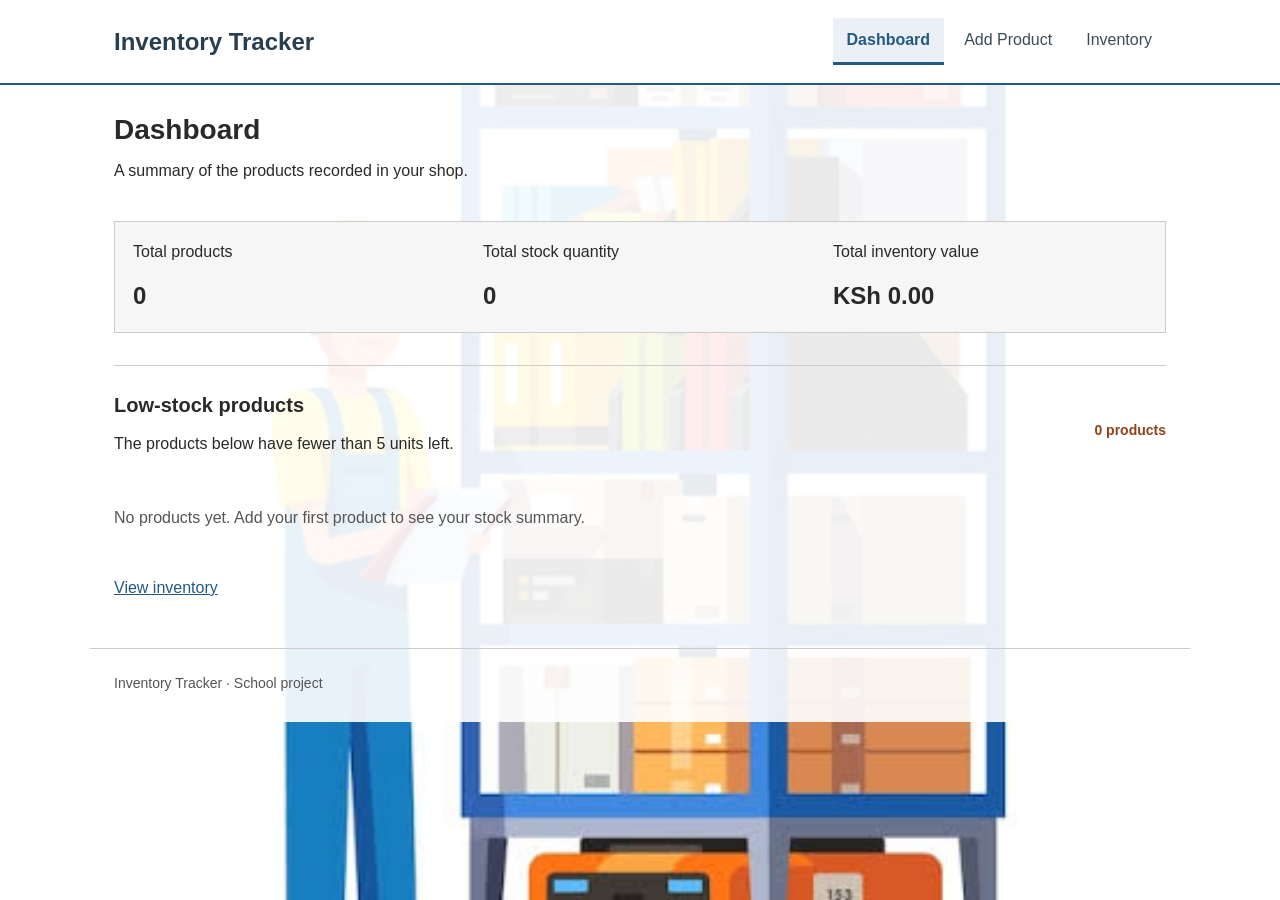
<file: index.html>
<!DOCTYPE html>
<html lang="en">
<head>
  <meta charset="UTF-8">
  <meta name="viewport" content="width=device-width, initial-scale=1.0">
  <meta name="description" content="A simple inventory tracker for a small shop.">
  <title>Dashboard | Inventory Tracker</title>
  <link rel="stylesheet" href="css/style.css">
  <script src="js/script.js" defer></script>
</head>
<body id="dashboard">
  <header class="site-header">
    <div class="header-content">
      <a class="brand" href="index.html">Inventory Tracker</a>
      <nav aria-label="Main navigation">
        <a href="index.html" aria-current="page">Dashboard</a>
        <a href="add-product.html">Add Product</a>
        <a href="inventory.html">Inventory</a>
      </nav>
    </div>
  </header>
  <main>
    <div class="page-heading">
      <div><h1>Dashboard</h1><p>A summary of the products recorded in your shop.</p></div>
    </div>
    <p id="storage-message" class="message error" role="alert" hidden></p>
    <noscript><p class="message error">Please enable JavaScript to use Inventory Tracker.</p></noscript>
    <section aria-label="Inventory summary" class="summary-grid">
      <div class="summary-card"><p>Total products</p><strong id="total-products">0</strong></div>
      <div class="summary-card"><p>Total stock quantity</p><strong id="total-quantity">0</strong></div>
      <div class="summary-card"><p>Total inventory value</p><strong id="total-value">KSh 0.00</strong></div>
    </section>
    <section class="panel" aria-labelledby="low-stock-heading">
      <div class="section-heading"><div><h2 id="low-stock-heading">Low-stock products</h2><p>The products below have fewer than 5 units left.</p></div><span id="low-stock-count" class="badge low">0 products</span></div>
      <div id="low-stock-list" class="stock-list"></div>
      <p id="dashboard-empty" class="empty-state"></p>
      <a class="text-link" href="inventory.html">View inventory</a>
    </section>
  </main>
  <footer><p>Inventory Tracker · School project</p></footer>
</body>
</html>
</file>
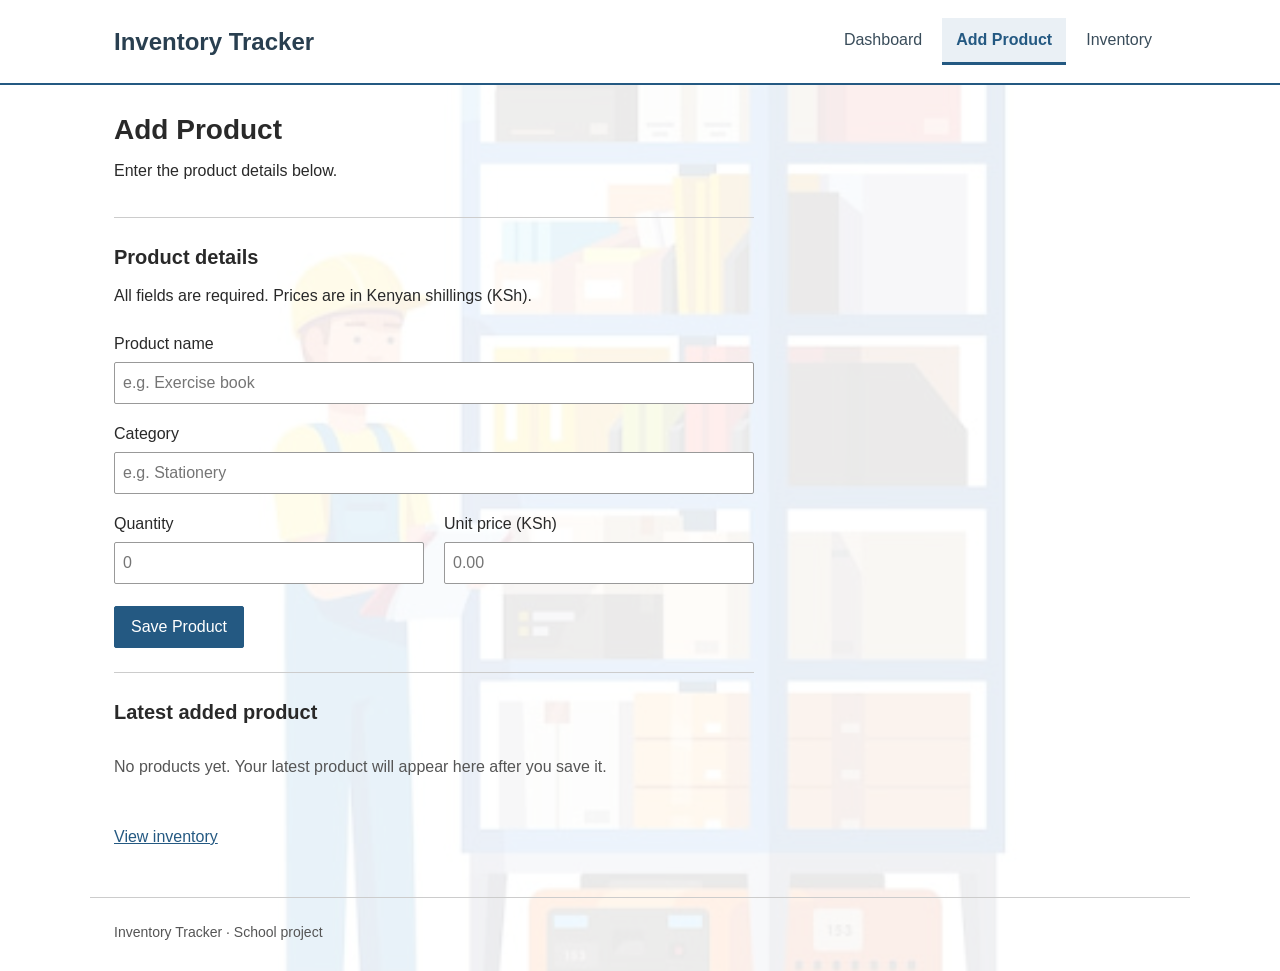
<file: add-product.html>
<!DOCTYPE html>
<html lang="en">
<head>
  <meta charset="UTF-8">
  <meta name="viewport" content="width=device-width, initial-scale=1.0">
  <title>Add Product | Inventory Tracker</title>
  <link rel="stylesheet" href="css/style.css">
  <script src="js/script.js" defer></script>
</head>
<body id="add-product">
  <header class="site-header"><div class="header-content">
    <a class="brand" href="index.html">Inventory Tracker</a>
    <nav aria-label="Main navigation"><a href="index.html">Dashboard</a><a href="add-product.html" aria-current="page">Add Product</a><a href="inventory.html">Inventory</a></nav>
  </div></header>
  <main>
    <div class="page-heading"><div><h1>Add Product</h1><p>Enter the product details below.</p></div></div>
    <p id="storage-message" class="message error" role="alert" hidden></p>
    <noscript><p class="message error">Please enable JavaScript to add products.</p></noscript>
    <div class="form-layout">
      <section class="panel" aria-labelledby="product-details-heading">
        <h2 id="product-details-heading">Product details</h2><p>All fields are required. Prices are in Kenyan shillings (KSh).</p>
        <form id="product-form" novalidate>
          <div class="field"><label for="product-name">Product name</label><input id="product-name" name="productName" type="text" placeholder="e.g. Exercise book" required aria-describedby="name-error"><span id="name-error" class="field-error"></span></div>
          <div class="field"><label for="category">Category</label><input id="category" name="category" type="text" placeholder="e.g. Stationery" required aria-describedby="category-error"><span id="category-error" class="field-error"></span></div>
          <div class="field-grid">
            <div class="field"><label for="quantity">Quantity</label><input id="quantity" name="quantity" type="number" min="0" step="1" placeholder="0" required aria-describedby="quantity-error"><span id="quantity-error" class="field-error"></span></div>
            <div class="field"><label for="unit-price">Unit price (KSh)</label><input id="unit-price" name="unitPrice" type="number" min="0" step="any" placeholder="0.00" required aria-describedby="price-error"><span id="price-error" class="field-error"></span></div>
          </div>
          <p id="form-message" class="message" role="status" aria-live="polite" hidden></p>
          <button type="submit">Save Product</button>
        </form>
      </section>
      <section class="panel latest-panel" aria-labelledby="latest-heading"><h2 id="latest-heading">Latest added product</h2><div id="latest-product"></div><a class="text-link" href="inventory.html">View inventory</a></section>
    </div>
  </main>
  <footer><p>Inventory Tracker · School project</p></footer>
</body>
</html>
</file>
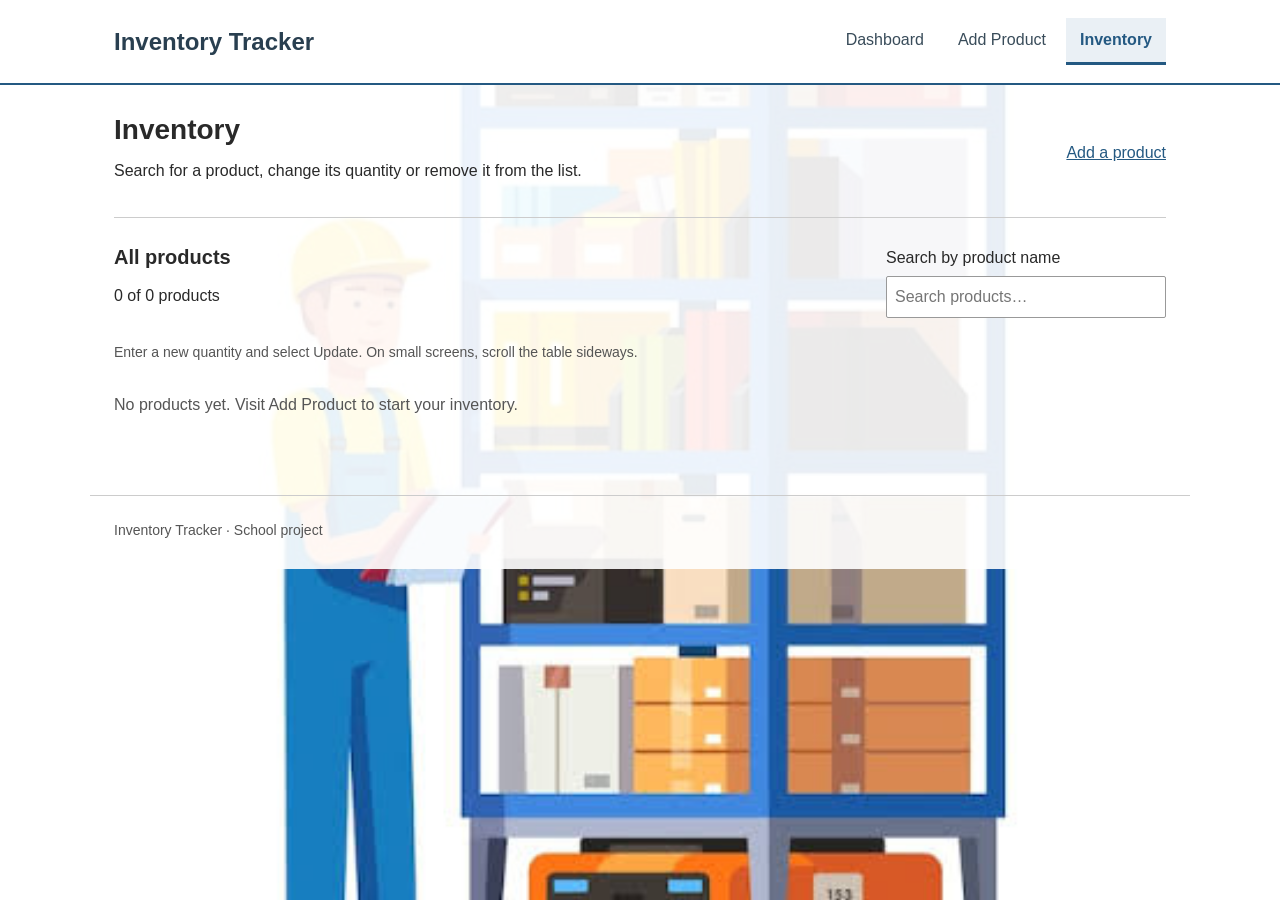
<file: inventory.html>
<!DOCTYPE html>
<html lang="en">
<head>
  <meta charset="UTF-8">
  <meta name="viewport" content="width=device-width, initial-scale=1.0">
  <title>Inventory | Inventory Tracker</title>
  <link rel="stylesheet" href="css/style.css">
  <script src="js/script.js" defer></script>
</head>
<body id="inventory">
  <header class="site-header"><div class="header-content">
    <a class="brand" href="index.html">Inventory Tracker</a>
    <nav aria-label="Main navigation"><a href="index.html">Dashboard</a><a href="add-product.html">Add Product</a><a href="inventory.html" aria-current="page">Inventory</a></nav>
  </div></header>
  <main>
    <div class="page-heading"><div><h1>Inventory</h1><p>Search for a product, change its quantity or remove it from the list.</p></div><a href="add-product.html">Add a product</a></div>
    <p id="storage-message" class="message error" role="alert" hidden></p>
    <noscript><p class="message error">Please enable JavaScript to manage inventory.</p></noscript>
    <section class="panel" aria-labelledby="inventory-heading">
      <div class="section-heading"><div><h2 id="inventory-heading">All products</h2><p id="product-count">0 products</p></div><div class="search-field"><label for="search">Search by product name</label><input type="search" id="search" placeholder="Search products…"></div></div>
      <p class="table-hint">Enter a new quantity and select Update. On small screens, scroll the table sideways.</p>
      <p id="inventory-message" class="message" role="status" aria-live="polite" hidden></p>
      <p id="inventory-empty" class="empty-state" role="status"></p>
      <div id="table-container" class="table-scroll" tabindex="0" role="region" aria-label="Inventory table, scroll horizontally on small screens">
        <table><caption class="visually-hidden">Products, stock levels and inventory values in KSh</caption><thead><tr><th scope="col">Product name</th><th scope="col">Category</th><th scope="col">Quantity</th><th scope="col">Unit price</th><th scope="col">Total value</th><th scope="col">Stock status</th><th scope="col">Actions</th></tr></thead><tbody id="inventory-body"></tbody></table>
      </div>
    </section>
  </main>
  <footer><p>Inventory Tracker · School project</p></footer>
</body>
</html>
</file>
<file: css/style.css>
* { box-sizing: border-box; }
body {
  margin: 0;
  font-family: Arial, sans-serif;
  font-size: 16px;
  line-height: 1.5;
  color: #292929;
  background-color: white;
  background-image: url("../images.jpg");
  background-repeat: no-repeat;
  background-position: center;
  background-size: cover;
  min-height: 100vh;
}

main, footer {
  background-color: rgba(255, 255, 255, 0.9);
}
a { color: #245982; }
.site-header {
  background-color: #fff;
  border-bottom: 2px solid #245982;
}
.header-content, main, footer {
  max-width: 1100px;
  margin: 0 auto;
  padding: 24px;
}
.header-content {
  display: flex;
  flex-wrap: wrap;
  justify-content: space-between;
  align-items: center;
  gap: 16px;
  padding-top: 18px;
  padding-bottom: 18px;
}
.brand {
  font-size: 24px;
  font-weight: bold;
  color: #293f50;
  text-decoration: none;
}
nav {
  display: flex;
  flex-wrap: wrap;
  gap: 6px;
}
nav a {
  display: block;
  padding: 10px 14px;
  border-bottom: 3px solid transparent;
  text-decoration: none;
  color: #394c5a;
}
nav a:hover {
  background-color: #f0f4f7;
  color: #245982;
}
nav a[aria-current="page"] {
  background-color: #eaf0f5;
  border-bottom-color: #245982;
  color: #245982;
  font-weight: bold;
}
h1 { font-size: 28px; margin: 0 0 8px; }
h2 { font-size: 20px; margin: 0 0 12px; }
h3 { font-size: 18px; }
p { margin: 0 0 14px; }
.page-heading, .section-heading {
  display: flex;
  justify-content: space-between;
  align-items: center;
  gap: 20px;
  margin-bottom: 20px;
}
.summary-grid {
  display: grid;
  grid-template-columns: repeat(3, 1fr);
  border: 1px solid #ccc;
  margin: 24px 0 32px;
}
.summary-card { padding: 18px; background-color: #f6f6f6; }
.summary-card strong { font-size: 24px; overflow-wrap: anywhere; }
.panel { padding: 24px 0; border-top: 1px solid #ccc; }
.badge { color: #315a37; font-size: 14px; }
.low { color: #924315; font-weight: bold; }
.stock-item {
  display: flex;
  justify-content: space-between;
  gap: 20px;
  padding: 12px 0;
  border-bottom: 1px solid #ddd;
}
.stock-item p { margin: 4px 0 0; }
.text-link { display: inline-block; margin-top: 16px; }
.empty-state { padding: 16px 0; color: #555; }
.form-layout { max-width: 640px; }
form { margin-top: 24px; }
.field { margin-bottom: 18px; }
label { display: block; margin-bottom: 6px; }
input, button {
  font: inherit;
  padding: 8px;
  min-height: 42px;
  border: 1px solid #999;
  border-radius: 2px;
}
input { width: 100%; background-color: white; color: #292929; }
button {
  background-color: #245982;
  color: white;
  border-color: #245982;
  padding: 8px 16px;
  cursor: pointer;
}
button:hover { background-color: #183e5c; }
.field-grid {
  display: grid;
  grid-template-columns: 1fr 1fr;
  gap: 20px;
}
.field-error {
  display: block;
  color: #a02222;
  font-size: 14px;
  margin-top: 4px;
}
input[aria-invalid="true"] { border-color: #a02222; }
.message {
  padding: 12px;
  background-color: #edf5ed;
  color: #315a37;
  border-left: 3px solid #315a37;
  margin-bottom: 18px;
}
.error { background-color: #fff1f1; color: #a02222; border-left-color: #a02222; }
dl div {
  display: flex;
  justify-content: space-between;
  gap: 20px;
  padding: 8px 0;
  border-bottom: 1px solid #ddd;
}
dd { margin: 0; text-align: right; }
.search-field { width: 280px; max-width: 100%; }
.table-hint { font-size: 14px; color: #555; }
.table-scroll { overflow-x: auto; }
table {
  width: 100%;
  min-width: 900px;
  border-collapse: collapse;
  text-align: left;
  font-size: 14px;
}
th, td { border: 1px solid #ccc; padding: 10px; }
th { background-color: #eee; }
td:first-child, td:nth-child(2) { max-width: 180px; }
td, dd, .stock-item, .latest-panel { overflow-wrap: anywhere; }
.quantity-input { width: 85px; }
.actions { display: flex; gap: 8px; }
.actions button { font-size: 14px; padding: 6px 10px; }
.delete-button { background-color: white; color: #a02222; border-color: #bba4a4; }
.delete-button:hover { background-color: #fff1f1; }
.row-error { max-width: 160px; }
footer { border-top: 1px solid #ccc; font-size: 14px; color: #555; }
footer p { margin: 0 0 4px; }
:focus-visible { outline: 2px solid #245982; outline-offset: 3px; }
.visually-hidden {
  position: absolute;
  width: 1px;
  height: 1px;
  overflow: hidden;
  clip-path: inset(50%);
}
[hidden] { display: none; }
@media (max-width: 900px) {
  .summary-grid { grid-template-columns: 1fr 1fr; }
}
@media (max-width: 600px) {
  .header-content, main, footer { padding: 18px; }
  .header-content { flex-direction: column; align-items: flex-start; }
  nav { width: 100%; gap: 4px; }
  nav a { flex: 1; padding: 10px 8px; font-size: 14px; text-align: center; }
  .summary-grid, .field-grid { grid-template-columns: 1fr; }
  .page-heading, .section-heading, .stock-item {
    flex-direction: column;
    align-items: flex-start;
    gap: 10px;
  }
  .search-field { width: 100%; }
}
</file>
